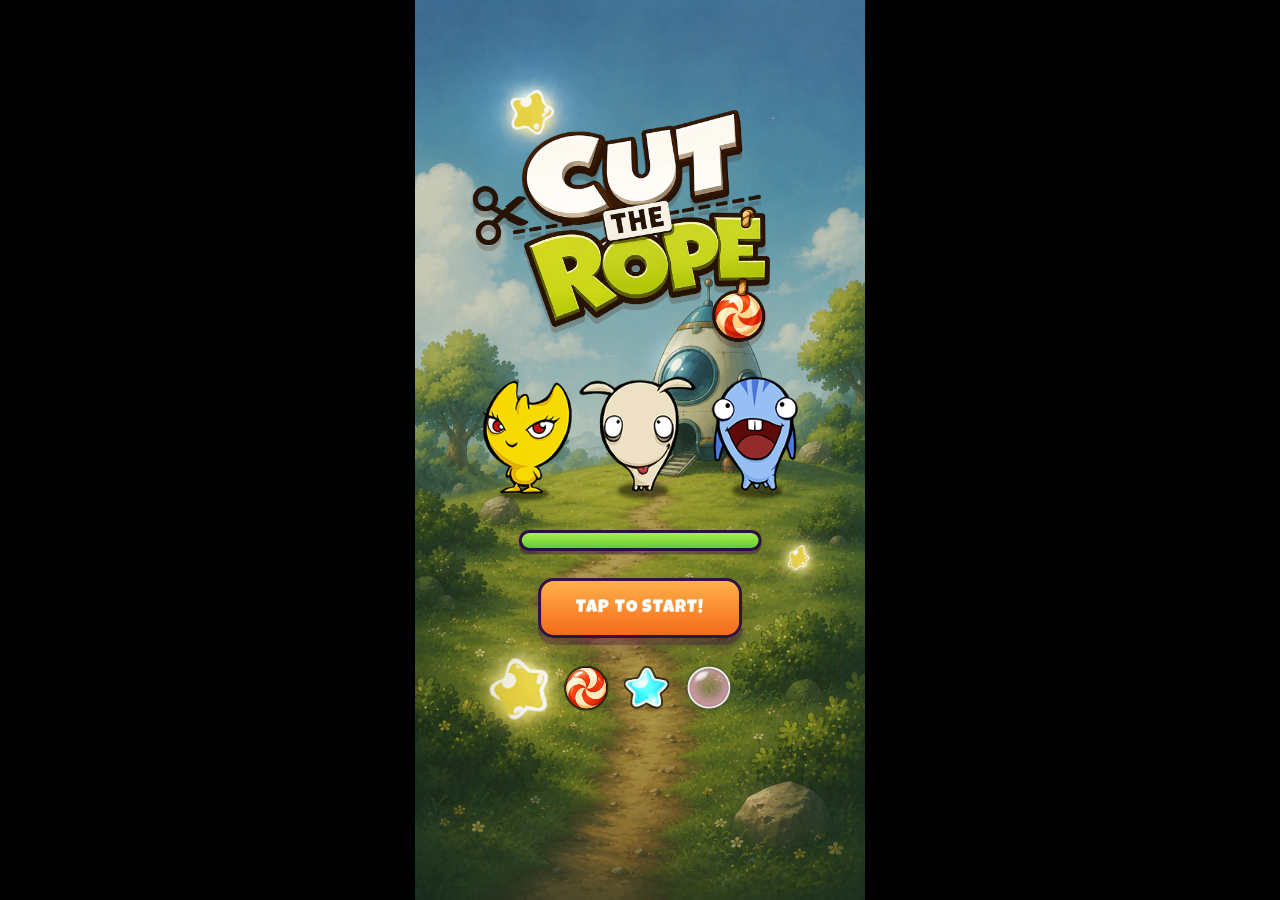
<file: index.html>
<!DOCTYPE html>
<html lang="en">
<head>
  <meta charset="UTF-8">
  <meta name="viewport" content="width=device-width, initial-scale=1.0">
  <meta http-equiv="refresh" content="0; url=./Game/?v=20260729a">
  <title>Cut the Rope</title>
  <script>
    location.replace('./Game/?v=20260729a');
  </script>
</head>
<body>
  <p>Redirecting to the game...</p>
</body>
</html>
</file>
<file: Game/css/fonts.css>
/**
 * Local webfonts — no external CDN required (offline-ready).
 */
@font-face {
  font-family: 'Fredoka';
  font-style: normal;
  font-weight: 500;
  font-display: swap;
  src: url('../fonts/fredoka-500.ttf') format('truetype');
}

@font-face {
  font-family: 'Fredoka';
  font-style: normal;
  font-weight: 600;
  font-display: swap;
  src: url('../fonts/fredoka-600.ttf') format('truetype');
}

@font-face {
  font-family: 'Fredoka';
  font-style: normal;
  font-weight: 700;
  font-display: swap;
  src: url('../fonts/fredoka-700.ttf') format('truetype');
}

@font-face {
  font-family: 'Luckiest Guy';
  font-style: normal;
  font-weight: 400;
  font-display: swap;
  src: url('../fonts/luckiest-guy.ttf') format('truetype');
}
</file>
<file: Game/css/game.css>
*,
*::before,
*::after {
  box-sizing: border-box;
  margin: 0;
  padding: 0;
  -webkit-tap-highlight-color: transparent;
}

html, body {
  width: 100%;
  height: 100%;
  overflow: hidden;
  touch-action: none;
  user-select: none;
  -webkit-user-select: none;
  font-family: var(--font-ui, 'Fredoka', 'Comic Sans MS', cursive, sans-serif);
  background: #000;
}

#app {
  display: flex;
  flex-direction: column;
  width: 100%;
  height: 100%;
  max-width: 600px;
  margin: 0 auto;
  background: #e8c078;
  box-shadow: 0 0 0 4px #2d3436, 0 12px 40px rgba(0, 0, 0, 0.25);
}

/* ── HUD ── */
.hud {
  display: grid;
  grid-template-columns: minmax(0, 1fr) auto minmax(0, 1fr);
  align-items: center;
  column-gap: 10px;
  padding: 10px 14px;
  background: linear-gradient(180deg, #ffd93d 0%, #ffb703 100%);
  border-bottom: 4px solid #2d3436;
  color: #2d3436;
  flex-shrink: 0;
  z-index: 10;
  box-shadow: 0 4px 0 rgba(0, 0, 0, 0.12);
}

.hud-left {
  justify-self: start;
}

.hud-center {
  display: flex;
  justify-content: center;
  justify-self: center;
}

.hud-right {
  justify-self: end;
}

.hud-buttons {
  display: flex;
  align-items: center;
  column-gap: 10px;
}

.hud-left, .hud-right {
  display: flex;
  align-items: center;
}

.hud-right {
  justify-content: flex-end;
}

.level-badge {
  display: inline-block;
  font-size: 15px;
  background: #fff;
  padding: 4px 14px;
  border-radius: 20px;
  border: 3px solid #2d3436;
  box-shadow: 2px 2px 0 #2d3436;
}

.stars-display {
  display: flex;
  justify-content: center;
  align-items: center;
  gap: 3px;
}

.hud-star-slot {
  position: relative;
  width: 43.2px;
  height: 43.2px;
  flex: none;
}

.hud-star-img {
  position: absolute;
  inset: 0;
  width: 100%;
  height: 100%;
  display: block;
  object-fit: contain;
  transition: transform 0.3s, filter 0.3s, opacity 0.3s;
}

.hud-star-front {
  opacity: 0;
}

.hud-star-front.collected {
  opacity: 1;
  transform: none;
  filter: drop-shadow(0 0 6px rgba(255, 215, 0, 0.9));
}

.hud-star-flight-layer {
  position: fixed;
  inset: 0;
  pointer-events: none;
  z-index: 500;
}

.hud-star-flight {
  position: fixed;
  pointer-events: none;
  object-fit: contain;
  z-index: 501;
  filter: drop-shadow(0 0 8px rgba(255, 215, 0, 0.8));
  transform: scale(1) rotate(0deg);
  opacity: 0.95;
}

.btn-icon {
  width: 40px;
  height: 40px;
  border: 3px solid #2d3436;
  border-radius: 50%;
  background: #fff;
  color: #2d3436;
  font-size: 18px;
  font-weight: 700;
  cursor: pointer;
  display: flex;
  align-items: center;
  justify-content: center;
  box-shadow: 2px 2px 0 #2d3436;
  transition: transform 0.12s;
}

.btn-icon:active:not(:disabled) {
  transform: translate(2px, 2px);
  box-shadow: none;
}

.btn-icon:disabled {
  opacity: 0.4;
  cursor: not-allowed;
  pointer-events: none;
}

/* ── Canvas ── */
.canvas-wrap {
  position: relative;
  flex: 1;
  min-height: 0;
  overflow: hidden;
}

#game-canvas {
  display: block;
  width: 100%;
  height: 100%;
  touch-action: none;
  contain: strict;
}

#cut-trail {
  position: absolute;
  inset: 0;
  pointer-events: none;
}

/* ── Overlays ── */
.overlay {
  position: fixed;
  inset: 0;
  background: rgba(91, 192, 235, 0.75);
  display: flex;
  align-items: center;
  justify-content: center;
  z-index: 100;
}

.overlay.hidden {
  display: none;
}

.panel {
  background: #fffef5;
  border-radius: 28px;
  padding: 32px 28px 28px;
  text-align: center;
  max-width: 90%;
  width: 340px;
  border: 4px solid #2d3436;
  box-shadow: 6px 6px 0 #2d3436, 0 20px 50px rgba(0, 0, 0, 0.2);
  animation: popIn 0.4s cubic-bezier(0.34, 1.56, 0.64, 1);
}

.panel-menu {
  max-height: 90vh;
  display: flex;
  flex-direction: column;
  width: min(340px, 92vw);
}

.panel-menu .subtitle {
  margin-bottom: 10px;
}

.panel-menu .level-grid {
  flex: 1;
  min-height: 120px;
}

.panel-small {
  width: 290px;
  padding: 28px 24px 24px;
}

.panel-cartoon {
  position: relative;
  overflow: visible;
}

.panel-cartoon::before {
  content: '';
  position: absolute;
  inset: -8px;
  border-radius: 32px;
  background: linear-gradient(135deg, #ff6b6b, #ffd93d, #6bcb77, #4d96ff);
  z-index: -1;
  opacity: 0.35;
}

.panel-win {
  background: linear-gradient(180deg, #fffef5 0%, #fff9c4 100%);
}

.panel-win::before {
  background: linear-gradient(135deg, #ffd54f, #6bcb77, #ffd54f, #ff8f00);
  opacity: 0.42;
}

.panel-lose {
  background: linear-gradient(180deg, #fffef5 0%, #e8f4fc 100%);
}

.panel-lose::before {
  background: linear-gradient(135deg, #90caf9, #b0bec5, #90caf9);
  opacity: 0.38;
}

.panel-icon {
  font-size: 52px;
  line-height: 1;
  margin-bottom: 8px;
  filter: drop-shadow(2px 3px 0 rgba(0,0,0,0.15));
}

.panel-icon-art {
  font-size: inherit;
  filter: none;
  margin-bottom: 8px;
}

/* ── Win / lose result badges ── */
.result-badge {
  position: relative;
  width: 88px;
  height: 88px;
  margin: 0 auto;
}

.result-win {
  animation: resultWinBob 1.2s ease-in-out infinite;
}

.result-win-art {
  width: 98px;
  height: 92px;
}

.result-win-candy {
  position: absolute;
  left: 50%;
  top: 50%;
  width: 76px;
  height: 76px;
  transform: translate(-50%, -50%);
  object-fit: contain;
  z-index: 2;
  filter: drop-shadow(2px 3px 0 rgba(45, 52, 54, 0.14));
}

.result-lose-candy {
  width: 114px;
  height: 114px;
}

.result-lose {
  animation: resultLoseSway 1.5s ease-in-out infinite;
}


.result-lose .result-candy-cracked {
  position: absolute;
  left: 50%;
  top: 50%;
  transform: translate(-50%, -50%);
  filter: saturate(0.45) brightness(0.95) drop-shadow(2px 3px 0 rgba(45, 52, 54, 0.15));
  z-index: 1;
}

.result-crack {
  position: absolute;
  left: 50%;
  top: 50%;
  width: 40px;
  height: 40px;
  transform: translate(-50%, -50%);
  pointer-events: none;
  z-index: 2;
  background:
    linear-gradient(128deg, transparent 44%, #2d3436 44%, #2d3436 47%, transparent 47%),
    linear-gradient(52deg, transparent 48%, #2d3436 48%, #2d3436 51%, transparent 51%),
    linear-gradient(170deg, transparent 58%, rgba(45, 52, 54, 0.55) 58%, rgba(45, 52, 54, 0.55) 60%, transparent 60%);
}

.result-tear {
  position: absolute;
  width: 7px;
  height: 10px;
  border-radius: 50%;
  background: #7ec8f0;
  border: 1.5px solid rgba(45, 52, 54, 0.25);
  z-index: 3;
  animation: resultTearFall 1.6s ease-in-out infinite;
}

.result-tear.tl {
  left: 22px;
  top: 28px;
}

.result-tear.tr {
  right: 22px;
  top: 28px;
  animation-delay: 0.35s;
}

.result-sigh {
  position: absolute;
  left: 50%;
  top: -4px;
  transform: translateX(-50%);
  font-family: 'Fredoka', sans-serif;
  font-size: 22px;
  font-weight: 600;
  color: #7ec8f0;
  letter-spacing: 2px;
  z-index: 3;
  animation: resultSighFloat 1.8s ease-in-out infinite;
  pointer-events: none;
}

@keyframes resultWinBob {
  0%, 100% { transform: translateY(0); }
  50% { transform: translateY(-10px); }
}

@keyframes resultLoseSway {
  0%, 100% { transform: rotate(0deg) translateY(0); }
  25% { transform: rotate(-4deg) translateY(2px); }
  75% { transform: rotate(4deg) translateY(2px); }
}

@keyframes resultGlowPulse {
  0%, 100% { transform: scale(1); opacity: 0.85; }
  50% { transform: scale(1.12); opacity: 1; }
}

@keyframes resultSparkPop {
  0%, 100% { transform: scale(1); opacity: 1; }
  50% { transform: scale(1.35); opacity: 0.65; }
}

@keyframes resultTearFall {
  0%, 100% { transform: translateY(0); opacity: 1; }
  50% { transform: translateY(8px); opacity: 0.45; }
}

@keyframes resultSighFloat {
  0%, 100% { transform: translateX(-50%) translateY(0); opacity: 0.75; }
  50% { transform: translateX(-50%) translateY(-4px); opacity: 1; }
}

@keyframes popIn {
  from { transform: scale(0.7) rotate(-3deg); opacity: 0; }
  to { transform: scale(1) rotate(0deg); opacity: 1; }
}

@keyframes bounce {
  0%, 100% { transform: translateY(0); }
  50% { transform: translateY(-10px); }
}

@keyframes wobble {
  0%, 100% { transform: rotate(0deg); }
  25% { transform: rotate(-8deg); }
  75% { transform: rotate(8deg); }
}

.bounce { animation: bounce 1.2s ease-in-out infinite; }
.wobble { animation: wobble 1.5s ease-in-out infinite; }

.panel h1 {
  font-size: 32px;
  margin-bottom: 6px;
  letter-spacing: 0.5px;
}

.panel h2 {
  font-size: 28px;
  margin-bottom: 4px;
}

.subtitle {
  font-size: 15px;
  font-weight: 500;
  margin-bottom: 22px;
  line-height: 1.5;
}

.subtitle-sm {
  font-size: 14px;
  margin-bottom: 14px;
}

.btn-primary, .btn-secondary {
  display: block;
  width: 100%;
  padding: 14px 16px;
  border: 3px solid #2d3436;
  border-radius: 16px;
  font-family: inherit;
  font-size: 18px;
  font-weight: 700;
  cursor: pointer;
  margin-top: 10px;
  transition: transform 0.12s, box-shadow 0.12s;
}

.btn-primary {
  background: linear-gradient(180deg, #6bcb77 0%, #4caf50 100%);
  color: #fff;
  text-shadow: 1px 1px 0 rgba(0,0,0,0.2);
  box-shadow: 4px 4px 0 #2d3436;
}

.btn-secondary {
  background: linear-gradient(180deg, #ffeaa7 0%, #fdcb6e 100%);
  box-shadow: 4px 4px 0 #2d3436;
}

.btn-primary:active, .btn-secondary:active {
  transform: translate(3px, 3px);
  box-shadow: none;
}

.level-grid {
  display: grid;
  grid-template-columns: repeat(5, 1fr);
  gap: 2px;
  margin-bottom: 18px;
  max-height: min(52vh, 420px);
  overflow-y: auto;
  overflow-x: hidden;
  padding: 4px 2px;
  -webkit-overflow-scrolling: touch;
}

.level-grid::-webkit-scrollbar {
  width: 6px;
}

.level-grid::-webkit-scrollbar-thumb {
  background: rgba(45, 52, 54, 0.35);
  border-radius: 4px;
}

.level-btn {
  width: 44px;
  height: 44px;
  margin: 3px auto;
  border: 3px solid #2d3436;
  border-radius: 12px;
  background: #fff;
  font-family: inherit;
  font-size: 14px;
  font-weight: 700;
  color: #2d3436;
  cursor: pointer;
  box-shadow: 2px 2px 0 #2d3436;
  transition: transform 0.12s;
}

.level-btn.completed {
  background: #fff9c4;
  border-color: #f39c12;
  box-shadow: 2px 2px 0 #f39c12;
}

.level-btn.locked {
  opacity: 0.35;
  cursor: not-allowed;
  background: #dfe6e9;
}

.level-btn:active:not(.locked) {
  transform: translate(2px, 2px);
  box-shadow: none;
}

.win-stars {
  display: flex;
  justify-content: center;
  align-items: center;
  gap: 8px;
  margin: 8px 0 16px;
  min-height: 40px;
}

.win-star-slot {
  position: relative;
  display: inline-block;
  width: 40px;
  height: 40px;
}

.win-star-img {
  position: absolute;
  inset: 0;
  width: 100%;
  height: 100%;
  display: block;
  object-fit: contain;
}

.win-star-front {
  opacity: 0;
}

.win-star-front.is-earned {
  opacity: 1;
  filter: drop-shadow(0 0 8px rgba(255, 193, 7, 0.6));
  animation: winStarPop 0.45s cubic-bezier(0.34, 1.56, 0.64, 1) both;
}

.win-stars .win-star-slot:nth-child(1) .win-star-front.is-earned { animation-delay: 0.05s; }
.win-stars .win-star-slot:nth-child(2) .win-star-front.is-earned { animation-delay: 0.15s; }
.win-stars .win-star-slot:nth-child(3) .win-star-front.is-earned { animation-delay: 0.25s; }

@keyframes winStarPop {
  from { transform: scale(0.2) rotate(-30deg); opacity: 0; }
  to { transform: scale(1) rotate(0deg); opacity: 1; }
}

/* ── Pause & settings ── */
.panel-pause {
  width: min(360px, 92vw);
  max-height: 90vh;
  overflow-y: auto;
  padding: 28px 24px 22px;
}

.panel-pause h2 {
  font-size: 28px;
  margin-bottom: 4px;
}

.pause-message {
  margin-bottom: 16px !important;
  line-height: 1.45;
}

.settings-block {
  text-align: left;
  margin-bottom: 14px;
  padding: 14px 12px;
  background: rgba(255, 249, 196, 0.45);
  border-radius: 16px;
  border: 2px dashed rgba(45, 52, 54, 0.12);
}

.settings-title {
  font-size: 14px;
  font-weight: 700;
  text-transform: uppercase;
  letter-spacing: 0.06em;
  margin-bottom: 10px;
  text-align: center;
}

.settings-list {
  display: flex;
  flex-direction: column;
  gap: 8px;
}

.setting-row {
  display: flex;
  align-items: center;
  justify-content: space-between;
  width: 100%;
  padding: 10px 12px;
  border: 2px solid #2d3436;
  border-radius: 14px;
  background: #fff;
  font-family: inherit;
  cursor: pointer;
  box-shadow: 2px 2px 0 #2d3436;
  transition: transform 0.1s;
}

.setting-row:active {
  transform: translate(2px, 2px);
  box-shadow: none;
}

.setting-label {
  font-size: 15px;
  font-weight: 600;
}

.setting-toggle {
  position: relative;
  width: 48px;
  height: 26px;
  background: #dfe6e9;
  border-radius: 14px;
  border: 2px solid #2d3436;
  flex-shrink: 0;
  transition: background 0.2s;
}

.setting-knob {
  position: absolute;
  top: 2px;
  left: 2px;
  width: 18px;
  height: 18px;
  background: #fff;
  border-radius: 50%;
  border: 2px solid #2d3436;
  transition: transform 0.2s;
}

.setting-row.setting-on .setting-toggle {
  background: #6bcb77;
}

.setting-row.setting-on .setting-knob {
  transform: translateX(22px);
}

.btn-danger-outline {
  background: linear-gradient(180deg, #ffe0e0 0%, #ffb4b4 100%) !important;
}

.panel-confirm h2 {
  font-size: 24px;
  margin-bottom: 6px;
}

.settings-panel-full {
  flex: 1;
  min-height: 0;
}

.settings-list-menu {
  padding: 4px 0;
}

@media (min-width: 601px) {
  body {
    background: #000;
  }
}

@media (prefers-reduced-motion: reduce) {
  .result-win,
  .result-lose,
  .result-tear,
  .result-sigh,
  .win-stars .win-star-front.is-earned {
    animation: none !important;
  }
}
</file>
<file: Game/css/screens.css>
/* ── Full-screen pages: loading, menu, level select ── */

.screen {
  position: fixed;
  inset: 0;
  z-index: 200;
  display: none;
  flex-direction: column;
  align-items: center;
  justify-content: center;
  overflow: hidden;
  font-family: inherit;
}

.screen.screen-active {
  display: flex;
}

.screen-content {
  position: relative;
  z-index: 1;
  width: 100%;
  max-width: 600px;
  padding: 24px 20px;
  display: flex;
  flex-direction: column;
  align-items: center;
  height: 100%;
  max-height: 100%;
}

/* ── Loading ── */
.loading-scene {
  position: relative;
  inset: 0;
  width: 100%;
  height: 100%;
  display: flex;
  align-items: center;
  justify-content: center;
  overflow: hidden;
  background: #000;
}

.loading-stage {
  position: relative;
  --loading-stage-size: min(100vw, 50dvh);
  --loading-logo-center-x: 236;
  --loading-logo-top: 121.7;
  --loading-logo-width: 348;
  --loading-character-yellow-left: 126;
  --loading-character-yellow-top: 398.65;
  --loading-character-yellow-width: 175.77;
  --loading-character-yellow-height: 181.35;
  --loading-character-beige-left: 256;
  --loading-character-beige-top: 381.91;
  --loading-character-beige-width: 178.56;
  --loading-character-beige-height: 198.09;
  --loading-character-blue-left: 386;
  --loading-character-blue-top: 384.70;
  --loading-character-blue-width: 178.56;
  --loading-character-blue-height: 195.30;
  --loading-progress-top: 603;
  --loading-progress-width: 276;
  --loading-bar-track-height: 24;
  --loading-start-top: 658;
  --loading-start-width: 232;
  --loading-start-height: 68;
  --loading-bottom-row-left: 166.6;
  --loading-bottom-row-top: 754.7;
  --loading-bottom-row-width: 220;
  --loading-bottom-row-height: 58;
  --loading-bottom-candy-left: 0;
  --loading-bottom-candy-top: 0;
  --loading-bottom-candy-width: 56;
  --loading-bottom-candy-height: 56;
  --loading-bottom-star-left: 68;
  --loading-bottom-star-top: -1;
  --loading-bottom-star-width: 58;
  --loading-bottom-star-height: 58;
  --loading-bottom-bubble-left: 138;
  --loading-bottom-bubble-top: -1;
  --loading-bottom-bubble-width: 58;
  --loading-bottom-bubble-height: 58;
  width: var(--loading-stage-size);
  aspect-ratio: 1 / 2;
  max-height: 100dvh;
  overflow: hidden;
  margin: 0 auto;
  flex: none;
  background-image: url('../img/backgrounds/title_bg02.webp');
  background-size: cover;
  background-position: center center;
  background-repeat: no-repeat;
}

#screen-loading .loading-stage {
  background-image: url('../img/backgrounds/title_bg02.webp');
  background-size: cover;
  background-position: center center;
  background-repeat: no-repeat;
}

.loading-logo-image {
  position: absolute;
  left: calc(var(--loading-stage-size) * var(--loading-logo-center-x) / 512);
  top: calc(var(--loading-stage-size) * var(--loading-logo-top) / 512);
  width: calc(var(--loading-stage-size) * var(--loading-logo-width) / 512);
  height: auto;
  transform: translateX(-50%);
  image-rendering: auto;
  filter: drop-shadow(0 6px 0 rgba(62, 28, 7, 0.22));
}

.loading-character-row {
  position: absolute;
  inset: 0;
  pointer-events: none;
}

.loading-character {
  position: absolute;
  transform: translateX(-50%);
}

.loading-character-image {
  display: block;
  width: 100%;
  height: 100%;
  object-fit: contain;
  object-position: center bottom;
}

.loading-character-left {
  left: calc(var(--loading-stage-size) * var(--loading-character-yellow-left) / 512);
  top: calc(var(--loading-stage-size) * var(--loading-character-yellow-top) / 512);
  width: calc(var(--loading-stage-size) * var(--loading-character-yellow-width) / 512);
  height: calc(var(--loading-stage-size) * var(--loading-character-yellow-height) / 512);
}

.loading-character-center {
  left: calc(var(--loading-stage-size) * var(--loading-character-beige-left) / 512);
  top: calc(var(--loading-stage-size) * var(--loading-character-beige-top) / 512);
  width: calc(var(--loading-stage-size) * var(--loading-character-beige-width) / 512);
  height: calc(var(--loading-stage-size) * var(--loading-character-beige-height) / 512);
}

.loading-character-right {
  left: calc(var(--loading-stage-size) * var(--loading-character-blue-left) / 512);
  top: calc(var(--loading-stage-size) * var(--loading-character-blue-top) / 512);
  width: calc(var(--loading-stage-size) * var(--loading-character-blue-width) / 512);
  height: calc(var(--loading-stage-size) * var(--loading-character-blue-height) / 512);
}

.loading-progress {
  position: absolute;
  left: 50%;
  top: calc(var(--loading-stage-size) * var(--loading-progress-top) / 512);
  width: calc(var(--loading-stage-size) * var(--loading-progress-width) / 512);
  transform: translateX(-50%);
  pointer-events: none;
}

.momo-nose {
  position: absolute;
  left: 50%;
  top: 46%;
  width: 8px;
  height: 6px;
  transform: translate(-50%, -50%);
  border-radius: 50%;
  background: #e89078;
  z-index: 2;
}

.momo-ear {
  position: absolute;
  top: 6px;
  width: 20px;
  height: 32px;
  border-radius: 50%;
  background: linear-gradient(180deg, #ffb899, #e86e52);
  border: 2.5px solid #2d3436;
  z-index: 0;
}

.momo-ear-l {
  left: 10px;
  transform: rotate(-20deg);
  animation: momoEarL 2.2s ease-in-out infinite;
}

.momo-ear-r {
  right: 10px;
  transform: rotate(20deg);
  animation: momoEarR 2.2s ease-in-out infinite;
}

.momo-eye {
  position: absolute;
  top: 31%;
  width: 23px;
  height: 23px;
  border-radius: 50%;
  background: #fff;
  border: 2.5px solid #2d3436;
  z-index: 2;
  transform-origin: center center;
  animation: momoBlink 4.8s infinite;
}

.momo-eye-l { left: 21%; }
.momo-eye-r { right: 21%; }

.momo-pupil {
  position: absolute;
  left: 50%;
  top: 50%;
  width: 12px;
  height: 12px;
  transform: translate(-38%, -32%);
  border-radius: 50%;
  background: radial-gradient(circle at 32% 28%, #a888d8 0%, #6b4fa8 55%, #3d2868 100%);
}

.momo-pupil::after {
  content: '';
  position: absolute;
  left: 2px;
  top: 1px;
  width: 4px;
  height: 4px;
  border-radius: 50%;
  background: #fff;
}

.momo-cheek {
  position: absolute;
  top: 50%;
  width: 11px;
  height: 7px;
  border-radius: 50%;
  background: rgba(255, 110, 130, 0.4);
  z-index: 1;
}

.momo-cheek-l { left: 13%; }
.momo-cheek-r { right: 13%; }

.momo-mouth {
  position: absolute;
  left: 50%;
  bottom: 24%;
  width: 20px;
  height: 10px;
  transform: translateX(-50%);
  border-bottom: 2.5px solid #2d3436;
  border-radius: 0 0 18px 18px;
  z-index: 2;
  animation: momoSmile 1.5s ease-in-out infinite;
}

@media (prefers-reduced-motion: reduce) {
  .momo-mascot,
  .momo-ear-l,
  .momo-ear-r,
  .momo-eye,
  .momo-mouth,
  .ui-star,
  .menu-icon-star,
  .menu-icon-candy,
  .menu-icon-bubble,
  .loading-decor .ui-sticker {
    animation: none !important;
  }
}

@keyframes momoBob {
  0%, 100% { transform: translateY(0); }
  50% { transform: translateY(-8px); }
}

@keyframes momoEarL {
  0%, 100% { transform: rotate(-18deg); }
  50% { transform: rotate(-28deg); }
}

@keyframes momoEarR {
  0%, 100% { transform: rotate(18deg); }
  50% { transform: rotate(28deg); }
}

@keyframes momoBlink {
  0%, 46%, 48%, 100% { transform: scaleY(1); }
  47% { transform: scaleY(0.12); }
}

@keyframes momoSmile {
  0%, 100% { width: 22px; }
  50% { width: 26px; }
}

/* ── UI stickers: candy, star, bubble (menu + loading) ── */
.ui-sticker {
  display: inline-block;
  position: relative;
  flex-shrink: 0;
  vertical-align: middle;
  filter: drop-shadow(2px 3px 0 rgba(45, 52, 54, 0.18));
}

.ui-candy {
  border-radius: 50%;
  background:
    radial-gradient(circle at 35% 28%, #ffe082 0%, #ff7043 38%, #f4511e 68%, #bf360c 100%);
  border: 3px solid #2d3436;
  box-shadow:
    inset -3px -5px 10px rgba(120, 30, 10, 0.22),
    inset 2px 2px 6px rgba(255, 255, 255, 0.25);
}

.ui-candy::before {
  content: '';
  position: absolute;
  inset: 4px;
  border-radius: 50%;
  background: conic-gradient(
    from 30deg,
    rgba(255, 255, 255, 0.55) 0deg 55deg,
    transparent 55deg 95deg,
    rgba(255, 224, 102, 0.88) 95deg 145deg,
    transparent 145deg 185deg,
    rgba(255, 255, 255, 0.42) 185deg 235deg,
    transparent 235deg 360deg
  );
  pointer-events: none;
}

.ui-candy::after {
  content: '';
  position: absolute;
  left: 16%;
  top: 12%;
  width: 36%;
  height: 26%;
  border-radius: 50%;
  background: rgba(255, 255, 255, 0.78);
  transform: rotate(-38deg);
  pointer-events: none;
}

.ui-candy-md {
  width: 42px;
  height: 42px;
}

.ui-candy-lg {
  width: 54px;
  height: 54px;
}

.ui-star {
  clip-path: polygon(
    50% 0%,
    61% 35%,
    98% 35%,
    68% 57%,
    79% 91%,
    50% 70%,
    21% 91%,
    32% 57%,
    2% 35%,
    39% 35%
  );
  background: linear-gradient(145deg, #fff9c4 0%, #ffd54f 42%, #ffb300 78%, #ff8f00 100%);
  filter: drop-shadow(0 0 10px rgba(255, 193, 7, 0.55)) drop-shadow(2px 3px 0 rgba(45, 52, 54, 0.18));
}

.ui-star::before {
  content: '';
  position: absolute;
  left: 28%;
  top: 22%;
  width: 22%;
  height: 22%;
  border-radius: 50%;
  background: rgba(255, 255, 255, 0.82);
  pointer-events: none;
}

.ui-star::after {
  content: '';
  position: absolute;
  inset: -4px;
  clip-path: polygon(
    50% 0%,
    61% 35%,
    98% 35%,
    68% 57%,
    79% 91%,
    50% 70%,
    21% 91%,
    32% 57%,
    2% 35%,
    39% 35%
  );
  background: transparent;
  box-shadow: 0 0 14px 2px rgba(255, 213, 79, 0.35);
  z-index: -1;
  pointer-events: none;
}

.ui-star-md {
  width: 40px;
  height: 40px;
}

.ui-star-sm {
  width: 28px;
  height: 28px;
}

.ui-bubble {
  border-radius: 50%;
  background: radial-gradient(
    circle at 32% 28%,
    rgba(255, 255, 255, 0.78) 0%,
    rgba(190, 240, 255, 0.38) 42%,
    rgba(120, 200, 255, 0.14) 100%
  );
  border: 2.5px solid rgba(70, 160, 220, 0.72);
  box-shadow:
    0 0 18px rgba(160, 220, 255, 0.35),
    inset 0 -4px 8px rgba(100, 180, 230, 0.12);
}

.ui-bubble::before {
  content: '';
  position: absolute;
  left: 14%;
  top: 12%;
  width: 34%;
  height: 24%;
  border-radius: 50%;
  background: rgba(255, 255, 255, 0.92);
  transform: rotate(-42deg);
  pointer-events: none;
}

.ui-bubble::after {
  content: '';
  position: absolute;
  inset: 3px;
  border-radius: 50%;
  border: 2px solid transparent;
  border-top-color: rgba(255, 150, 190, 0.55);
  border-right-color: rgba(130, 255, 210, 0.45);
  border-bottom-color: rgba(180, 140, 255, 0.42);
  pointer-events: none;
}

.ui-bubble-md {
  width: 42px;
  height: 42px;
}

.ui-bubble-sm {
  width: 30px;
  height: 30px;
}

@keyframes uiStarSpin {
  from { transform: rotate(0deg); }
  to { transform: rotate(360deg); }
}

@keyframes uiStarPulse {
  0%, 100% { transform: scale(1); }
  50% { transform: scale(1.08); }
}

@keyframes menuCandyBob {
  0%, 100% { transform: translate(-50%, -50%); }
  50% { transform: translate(-50%, calc(-50% - 10px)); }
}

.loading-title {
  font-size: 42px;
  letter-spacing: 0.5px;
  text-align: center;
}

.loading-subtitle {
  font-size: 16px;
  font-weight: 500;
  text-align: center;
  margin-top: -12px;
}

.loading-bar-wrap {
  width: 100%;
  margin-top: 0;
}

.loading-bar-track {
  height: calc(var(--loading-stage-size) * var(--loading-bar-track-height) / 512);
  background: linear-gradient(180deg, #4c1d66 0%, #2a0f3f 100%);
  border: calc(var(--loading-stage-size) * 4 / 512) solid #2b103d;
  border-radius: 999px;
  overflow: hidden;
  box-shadow: 0 calc(var(--loading-stage-size) * 4 / 512) 0 rgba(58, 18, 73, 0.45);
  padding: 0;
  box-sizing: border-box;
}

.loading-bar-fill {
  height: 100%;
  width: 0%;
  background: linear-gradient(180deg, #a8ee54 0%, #63cc2e 100%);
  border-radius: 999px;
  transition: width 0.12s linear;
}

.loading-status {
  display: none;
}

.loading-start-btn {
  position: absolute;
  left: 50%;
  top: calc(var(--loading-stage-size) * var(--loading-start-top) / 512);
  width: calc(var(--loading-stage-size) * var(--loading-start-width) / 512);
  height: calc(var(--loading-stage-size) * var(--loading-start-height) / 512);
  margin: 0;
  padding: 0;
  display: flex;
  align-items: center;
  justify-content: center;
  font-family: 'Luckiest Guy', 'Fredoka', sans-serif;
  font-size: calc(var(--loading-stage-size) * 20 / 512);
  letter-spacing: 0.05em;
  color: #fff;
  background: linear-gradient(180deg, #ffb04a 0%, #f46b1b 100%);
  border: calc(var(--loading-stage-size) * 4 / 512) solid #301144;
  border-radius: calc(var(--loading-stage-size) * 18 / 512);
  box-shadow: 0 calc(var(--loading-stage-size) * 8 / 512) 0 rgba(74, 22, 73, 0.35), 0 calc(var(--loading-stage-size) * 14 / 512) calc(var(--loading-stage-size) * 22 / 512) rgba(63, 20, 60, 0.18);
  cursor: pointer;
  transform: translateX(-50%);
  transition: transform 0.08s ease-out, box-shadow 0.08s ease-out;
  pointer-events: auto;
  touch-action: manipulation;
  z-index: 5;
  -webkit-tap-highlight-color: transparent;
}

.loading-start-btn:active {
  transform: translate(-50%, 2px);
  box-shadow: 0 5px 0 rgba(74, 22, 73, 0.32), 0 10px 18px rgba(63, 20, 60, 0.15);
}

.loading-start-btn[hidden] {
  display: none !important;
}

.loading-start-btn.is-ready {
  animation: loadingStartPulse 2s ease-in-out infinite;
}

.loading-bottom-row {
  position: absolute;
  left: calc(var(--loading-stage-size) * var(--loading-bottom-row-left) / 512);
  top: calc(var(--loading-stage-size) * var(--loading-bottom-row-top) / 512);
  width: calc(var(--loading-stage-size) * var(--loading-bottom-row-width) / 512);
  height: calc(var(--loading-stage-size) * var(--loading-bottom-row-height) / 512);
  pointer-events: none;
  z-index: 1;
}

.loading-bottom-item {
  position: absolute;
  top: 0;
  display: block;
  width: calc(var(--loading-stage-size) * var(--loading-bottom-candy-width) / 512);
  height: calc(var(--loading-stage-size) * var(--loading-bottom-candy-height) / 512);
}

.loading-bottom-candy {
  left: calc(var(--loading-stage-size) * var(--loading-bottom-candy-left) / 512);
  top: calc(var(--loading-stage-size) * var(--loading-bottom-candy-top) / 512);
  width: calc(var(--loading-stage-size) * var(--loading-bottom-candy-width) / 512);
  height: calc(var(--loading-stage-size) * var(--loading-bottom-candy-height) / 512);
}

.loading-bottom-star {
  left: calc(var(--loading-stage-size) * var(--loading-bottom-star-left) / 512);
  top: calc(var(--loading-stage-size) * var(--loading-bottom-star-top) / 512);
  width: calc(var(--loading-stage-size) * var(--loading-bottom-star-width) / 512);
  height: calc(var(--loading-stage-size) * var(--loading-bottom-star-height) / 512);
}

.loading-bottom-bubble {
  left: calc(var(--loading-stage-size) * var(--loading-bottom-bubble-left) / 512);
  top: calc(var(--loading-stage-size) * var(--loading-bottom-bubble-top) / 512);
  width: calc(var(--loading-stage-size) * var(--loading-bottom-bubble-width) / 512);
  height: calc(var(--loading-stage-size) * var(--loading-bottom-bubble-height) / 512);
}

.loading-bottom-item img {
  display: block;
  width: 100%;
  height: 100%;
  object-fit: contain;
}

#loading-candy {
  transform-origin: 50% 25%;
  animation: loadingCandySway 2.4s ease-in-out infinite;
}

#loading-star {
  animation: loadingStarPulse 1.1s ease-in-out infinite, loadingStarOpacity 1.1s ease-in-out infinite;
}

#loading-bubble {
  animation: loadingBubbleFloat 3s ease-in-out infinite;
}

@keyframes loadingStartPulse {
  0%, 100% { transform: translateX(-50%) scale(1); }
  50% { transform: translateX(-50%) scale(1.025); }
}

@keyframes loadingCandySway {
  0%, 100% { transform: rotate(-4deg); }
  50% { transform: rotate(4deg); }
}

@keyframes loadingStarPulse {
  0%, 100% { transform: scale(1); }
  50% { transform: scale(1.1); }
}

@keyframes loadingStarOpacity {
  0%, 100% { opacity: 0.88; }
  50% { opacity: 1; }
}

@keyframes loadingBubbleFloat {
  0%, 100% { transform: translateY(0); }
  50% { transform: translateY(-5px); }
}

/* ── Main menu ── */
#screen-menu .screen-content {
  justify-content: center;
  gap: 0;
}

.menu-card {
  background: #fffef5;
  border: 4px solid #2d3436;
  border-radius: 32px;
  padding: 22px 30px 28px;
  text-align: center;
  width: min(360px, 92vw);
  box-shadow: 6px 6px 0 #2d3436, 0 24px 60px rgba(0, 0, 0, 0.18);
  animation: popIn 0.45s cubic-bezier(0.34, 1.56, 0.64, 1);
  position: relative;
  display: flex;
  flex-direction: column;
  align-items: center;
  gap: 12px;
}

.menu-card::before {
  content: '';
  position: absolute;
  inset: -8px;
  border-radius: 36px;
  background: linear-gradient(135deg, #ff6b6b, #ffd93d, #6bcb77, #4d96ff);
  z-index: -1;
  opacity: 0.35;
}

.menu-logo {
  width: min(220px, 100%);
  height: auto;
  object-fit: contain;
  margin: 0;
  transform: translate(-15px, 5px);
}

.menu-tagline {
  font-size: 19.656px;
  font-weight: 500;
  margin: 0 0 2px;
  line-height: 1.5;
  transform: translateY(5px);
}

.menu-buttons {
  width: 100%;
  display: grid;
  grid-template-columns: 1fr;
  gap: 12px;
  margin-top: 2px;
}

.menu-btn {
  display: block;
  width: 100%;
  min-height: 56px;
  padding: 15px 18px;
  white-space: nowrap;
  border: 3px solid #2d3436;
  border-radius: 16px;
  font-family: inherit;
  font-size: 18px;
  font-weight: 700;
  cursor: pointer;
  margin: 0;
  transition: transform 0.12s, box-shadow 0.12s;
}

.menu-btn-primary {
  background: linear-gradient(180deg, #6bcb77 0%, #4caf50 100%);
  color: #fff;
  text-shadow: 1px 1px 0 rgba(0, 0, 0, 0.2);
  box-shadow: 4px 4px 0 #2d3436;
}

.menu-btn-secondary {
  background: linear-gradient(180deg, #ffeaa7 0%, #fdcb6e 100%);
  box-shadow: 4px 4px 0 #2d3436;
}

.menu-btn:active {
  transform: translate(3px, 3px);
  box-shadow: none;
}

.menu-stats {
  width: 100%;
  margin-top: 8px;
  padding-top: 10px;
  border-top: 2px dashed rgba(45, 52, 54, 0.15);
  font-size: 11.5px;
  font-weight: 600;
  display: flex;
  align-items: center;
  justify-content: center;
  gap: 9px;
}

.menu-stats-icon {
  flex: none;
  width: 52.36px;
  height: 52.36px;
  object-fit: contain;
}

.menu-stats-label {
  line-height: 1;
  font-size: 23px;
}

.menu-stats strong {
  color: var(--fill-sky, #0984e3);
  line-height: 1;
  font-size: 23px;
}

.menu-footer {
  margin-top: 24px;
  font-size: 12px;
  font-weight: 500;
}

/* ── Level select (modern cartoon) ── */
#screen-levels .lvl-content {
  padding: 14px 16px max(18px, env(safe-area-inset-bottom));
  gap: 12px;
  justify-content: flex-start;
  min-height: 0;
  overflow: hidden;
  flex: 1;
  width: 100%;
  max-height: 100%;
  touch-action: pan-y;
}

#screen-levels.screen-active {
  justify-content: flex-start;
  touch-action: pan-y;
}

body.levels-scroll-active {
  touch-action: pan-y;
  -webkit-overflow-scrolling: touch;
}

.lvl-header {
  width: 100%;
  display: flex;
  align-items: center;
  gap: 10px;
  flex-shrink: 0;
}

.lvl-back {
  width: 48px;
  height: 48px;
  border: 3px solid #2d3436;
  border-radius: 16px;
  background: linear-gradient(180deg, #fff 0%, #f1f5f9 100%);
  cursor: pointer;
  box-shadow: 3px 3px 0 #2d3436;
  display: flex;
  align-items: center;
  justify-content: center;
  flex-shrink: 0;
  transition: transform 0.12s, box-shadow 0.12s;
}

.lvl-back-icon {
  font-size: 22px;
  font-weight: 700;
  color: #2d3436;
  line-height: 1;
}

.lvl-back:active {
  transform: translate(3px, 3px);
  box-shadow: none;
}

.lvl-heading {
  flex: 1;
  text-align: center;
}

.lvl-heading h1 {
  font-size: clamp(24px, 5.5vw, 30px);
  letter-spacing: 0.3px;
}

.lvl-heading p {
  font-size: 13px;
  font-weight: 600;
  margin-top: 3px;
}

.lvl-header-spacer {
  width: 48px;
  flex-shrink: 0;
}

.lvl-progress-card {
  width: 100%;
  padding: 12px 14px;
  background: rgba(255, 255, 255, 0.82);
  border: 3px solid #2d3436;
  border-radius: 18px;
  box-shadow: 3px 3px 0 #2d3436;
  flex-shrink: 0;
  backdrop-filter: blur(6px);
}

.lvl-progress-top {
  display: flex;
  justify-content: space-between;
  align-items: center;
  margin-bottom: 8px;
}

.lvl-progress-label {
  font-size: 12px;
  font-weight: 700;
  text-transform: uppercase;
  letter-spacing: 0.06em;
}

.lvl-progress-value {
  font-size: 12px;
  font-weight: 700;
}

.lvl-progress-track {
  height: 14px;
  background: #e2e8f0;
  border: 2px solid #2d3436;
  border-radius: 10px;
  overflow: hidden;
}

.lvl-progress-fill {
  height: 100%;
  width: 0%;
  background: linear-gradient(90deg, #ffd93d, #ffb703, #6bcb77);
  border-radius: 8px;
  transition: width 0.35s cubic-bezier(0.34, 1.2, 0.64, 1);
}

.lvl-world-tabs {
  display: flex;
  gap: 8px;
  overflow-x: auto;
  width: 100%;
  padding: 4px 2px 6px;
  flex-shrink: 0;
  -webkit-overflow-scrolling: touch;
  scrollbar-width: none;
}

.lvl-world-tabs::-webkit-scrollbar {
  display: none;
}

.lvl-world-tab {
  flex-shrink: 0;
  min-width: 64px;
  padding: 10px 12px 8px;
  border: 3px solid #2d3436;
  border-radius: 16px;
  background: rgba(255, 255, 255, 0.88);
  font-family: inherit;
  cursor: pointer;
  box-shadow: 2px 2px 0 #2d3436;
  display: flex;
  flex-direction: column;
  align-items: center;
  gap: 2px;
  transition: transform 0.15s, background 0.15s, box-shadow 0.15s;
}

.lvl-world-tab-num {
  font-size: 16px;
  font-weight: 700;
  color: #2d3436;
  line-height: 1;
}

.lvl-world-tab-label {
  font-size: 9px;
  font-weight: 700;
  text-transform: uppercase;
  letter-spacing: 0.04em;
}

.lvl-world-tab.active {
  background: linear-gradient(180deg, #fff176 0%, #ffd93d 100%);
  transform: translateY(-3px) scale(1.04);
  box-shadow: 3px 5px 0 #2d3436;
}

.lvl-world-tab.locked {
  opacity: 0.4;
  cursor: not-allowed;
  filter: grayscale(0.35);
}

.lvl-world-tab:active:not(.locked) {
  transform: translate(2px, 2px);
  box-shadow: none;
}

.lvl-panel {
  flex: 1;
  min-height: 0;
  width: 100%;
  background: #fffef8;
  border: 4px solid #2d3436;
  border-radius: 28px;
  padding: 0;
  box-shadow: 5px 5px 0 #2d3436, 0 16px 40px rgba(0, 0, 0, 0.12);
  display: flex;
  flex-direction: column;
  overflow: hidden;
  position: relative;
}

.lvl-panel::before {
  content: '';
  position: absolute;
  inset: -6px;
  border-radius: 32px;
  background: linear-gradient(135deg, #ff6b6b44, #ffd93d44, #6bcb7744, #4d96ff44);
  z-index: -1;
}

.lvl-panel-head {
  display: flex;
  align-items: center;
  justify-content: center;
  gap: 10px;
  padding: 14px 16px 12px;
  background: linear-gradient(180deg, #fff9c4 0%, #fffef8 100%);
  border-bottom: 3px dashed rgba(45, 52, 54, 0.12);
  flex-shrink: 0;
}

.lvl-panel-icon {
  font-size: 28px;
  line-height: 1;
  filter: drop-shadow(2px 2px 0 rgba(0, 0, 0, 0.1));
}

.lvl-panel-title {
  font-size: 17px;
  font-weight: 700;
  color: #2d3436;
  display: flex;
  align-items: center;
  gap: 8px;
}

.lvl-total-badge {
  display: inline-block;
  padding: 3px 8px;
  background: #fff;
  border: 2px solid #2d3436;
  border-radius: 10px;
  font-size: 12px;
  font-weight: 700;
  box-shadow: 2px 2px 0 #2d3436;
}

.lvl-grid {
  display: grid;
  grid-template-columns: repeat(5, 1fr);
  gap: 10px;
  overflow-x: hidden;
  overflow-y: auto;
  flex: 1;
  min-height: 0;
  padding: 16px 14px 18px;
  -webkit-overflow-scrolling: touch;
  overscroll-behavior-y: contain;
  scroll-behavior: smooth;
  touch-action: pan-y;
  scrollbar-width: thin;
  scrollbar-color: rgba(45, 52, 54, 0.3) transparent;
}

.lvl-grid-all {
  grid-template-columns: repeat(5, 1fr);
  gap: 8px;
  padding: 14px 12px max(20px, env(safe-area-inset-bottom));
}

.lvl-grid-all .lvl-cell {
  max-width: 68px;
  border-radius: 14px;
  animation: none;
}

.lvl-grid::-webkit-scrollbar {
  width: 5px;
}

.lvl-grid::-webkit-scrollbar-thumb {
  background: rgba(45, 52, 54, 0.25);
  border-radius: 4px;
}

.lvl-grid-all .lvl-cell-num {
  font-size: 19.5px;
}

.lvl-grid-all .lvl-star-slot {
  width: 13.6px;
  height: 13.6px;
}

.lvl-grid-all .lvl-cell-lock {
  font-size: 12px;
}

.lvl-world-banner {
  display: flex;
  align-items: center;
  gap: 12px;
  padding: 16px 18px 14px;
  background: linear-gradient(180deg, #fff9c4 0%, #fffef8 100%);
  border-bottom: 3px dashed rgba(45, 52, 54, 0.12);
  flex-shrink: 0;
}

.lvl-world-icon {
  font-size: 40px;
  line-height: 1;
  filter: drop-shadow(2px 2px 0 rgba(0, 0, 0, 0.1));
  animation: lvlIconPop 2.5s ease-in-out infinite;
}

@keyframes lvlIconPop {
  0%, 100% { transform: scale(1) rotate(-4deg); }
  50% { transform: scale(1.08) rotate(4deg); }
}

.lvl-world-text {
  flex: 1;
  min-width: 0;
}

.lvl-world-name {
  font-size: 20px;
  font-weight: 700;
  color: #2d3436;
  line-height: 1.15;
}

.lvl-world-sub {
  font-size: 13px;
  font-weight: 600;
  margin-top: 2px;
}

.lvl-world-badge {
  flex-shrink: 0;
  padding: 6px 10px;
  background: #fff;
  border: 2px solid #2d3436;
  border-radius: 12px;
  font-size: 11px;
  font-weight: 700;
  color: #2d3436;
  box-shadow: 2px 2px 0 #2d3436;
}

.lvl-cell {
  aspect-ratio: 1;
  max-width: 76px;
  margin: 0 auto;
  width: 100%;
  border: 3px solid #2d3436;
  border-radius: 18px;
  background: linear-gradient(180deg, #ffffff 0%, #f8fafc 100%);
  font-family: inherit;
  cursor: pointer;
  box-shadow: 3px 3px 0 #2d3436;
  display: flex;
  flex-direction: column;
  align-items: center;
  justify-content: center;
  gap: 4px;
  padding: 6px 4px;
  position: relative;
  transition: transform 0.15s cubic-bezier(0.34, 1.3, 0.64, 1), box-shadow 0.15s;
  animation: lvlCellIn 0.4s cubic-bezier(0.34, 1.4, 0.64, 1) backwards;
  touch-action: manipulation;
  -webkit-tap-highlight-color: transparent;
}

.lvl-cell:nth-child(1) { animation-delay: 0.03s; }
.lvl-cell:nth-child(2) { animation-delay: 0.06s; }
.lvl-cell:nth-child(3) { animation-delay: 0.09s; }
.lvl-cell:nth-child(4) { animation-delay: 0.12s; }
.lvl-cell:nth-child(5) { animation-delay: 0.15s; }
.lvl-cell:nth-child(6) { animation-delay: 0.18s; }
.lvl-cell:nth-child(7) { animation-delay: 0.21s; }
.lvl-cell:nth-child(8) { animation-delay: 0.24s; }
.lvl-cell:nth-child(9) { animation-delay: 0.27s; }
.lvl-cell:nth-child(10) { animation-delay: 0.30s; }

@keyframes lvlCellIn {
  from { opacity: 0; transform: scale(0.6) translateY(12px); }
  to { opacity: 1; transform: scale(1) translateY(0); }
}

.lvl-cell-num {
  font-size: 17px;
  font-weight: 700;
  line-height: 1;
  transform: translateY(4px);
}

.lvl-cell-stars {
  display: flex;
  gap: 1px;
  line-height: 1;
  align-items: center;
  justify-content: center;
  transform: translateY(5px);
}

.lvl-star-slot {
  position: relative;
  width: 10px;
  height: 10px;
  flex: none;
}

.lvl-star-img {
  position: absolute;
  inset: 0;
  width: 100%;
  height: 100%;
  display: block;
  object-fit: contain;
}

.lvl-star-front {
  opacity: 0;
}

.lvl-star-front.is-earned {
  opacity: 1;
}

.lvl-cell.completed {
  background: linear-gradient(180deg, #fff9c4 0%, #ffe082 100%);
  border-color: #f39c12;
  box-shadow: 3px 3px 0 #e67e22;
}

.lvl-cell.current {
  background: linear-gradient(180deg, #c8f7dc 0%, #6bcb77 100%);
  border-color: #2d3436;
  box-shadow: 3px 3px 0 #2d3436, 0 0 0 3px rgba(107, 203, 119, 0.45);
  animation: lvlCellIn 0.4s cubic-bezier(0.34, 1.4, 0.64, 1) backwards, lvlCurrentPulse 2s ease-in-out infinite 0.5s;
}

@keyframes lvlCurrentPulse {
  0%, 100% { box-shadow: 3px 3px 0 #2d3436, 0 0 0 3px rgba(107, 203, 119, 0.35); }
  50% { box-shadow: 3px 3px 0 #2d3436, 0 0 0 6px rgba(107, 203, 119, 0.2); }
}

.lvl-cell.current .lvl-cell-num {
  color: #b8ffb8;
}

.lvl-cell.current::after {
  content: '▶';
  position: absolute;
  top: -6px;
  right: -4px;
  width: 20px;
  height: 20px;
  background: #ff6b6b;
  border: 2px solid #2d3436;
  border-radius: 50%;
  font-size: 8px;
  color: #fff;
  display: flex;
  align-items: center;
  justify-content: center;
  box-shadow: 1px 1px 0 #2d3436;
}

.lvl-cell.locked {
  cursor: not-allowed;
  background: linear-gradient(180deg, #e2e8f0 0%, #cbd5e1 100%);
  opacity: 0.75;
}

.lvl-cell.locked .lvl-cell-num {
  opacity: 0.5;
}

.lvl-cell-lock {
  font-size: 14px;
  line-height: 1;
  opacity: 0.7;
}

.lvl-cell:hover:not(.locked):not(:active) {
  transform: translateY(-3px) scale(1.04);
}

@media (hover: none) and (pointer: coarse) {
  .lvl-cell:hover:not(.locked):not(:active) {
    transform: none;
  }
}

.lvl-cell:active:not(.locked) {
  transform: translate(3px, 3px) scale(1);
  box-shadow: none;
}

#app.screen-hidden {
  display: none !important;
}

/* ── Legacy level select classes (settings screen) ── */
.levels-header {
  width: 100%;
  display: flex;
  align-items: center;
  justify-content: space-between;
  margin-bottom: 14px;
  flex-shrink: 0;
}

.levels-back {
  width: 44px;
  height: 44px;
  border: 3px solid #2d3436;
  border-radius: 50%;
  background: #fff;
  font-size: 20px;
  font-weight: 700;
  cursor: pointer;
  box-shadow: 2px 2px 0 #2d3436;
  display: flex;
  align-items: center;
  justify-content: center;
  flex-shrink: 0;
}

.levels-back:active {
  transform: translate(2px, 2px);
  box-shadow: none;
}

.levels-heading {
  text-align: center;
  flex: 1;
}

.levels-heading h1 {
  font-size: 26px;
}

.levels-heading p {
  font-size: 13px;
  font-weight: 500;
  margin-top: 2px;
}

.levels-spacer {
  width: 44px;
  flex-shrink: 0;
}

.levels-panel {
  flex: 1;
  min-height: 0;
  width: 100%;
  background: #fffef5;
  border: 4px solid #2d3436;
  border-radius: 24px;
  padding: 16px 14px;
  box-shadow: 4px 4px 0 #2d3436;
  display: flex;
  flex-direction: column;
}
</file>
<file: Game/css/background.css>
/* ── Cardboard box interior (Cut the Rope style) — background only ── */

.screen-bg {
  position: absolute;
  top: 0;
  bottom: 0;
  left: 50%;
  width: min(100vw, 600px);
  transform: translateX(-50%);
  z-index: 0;
  overflow: hidden;
}

.screen-bg-sky {
  --card-top: #fae5b8;
  --card-light: #f5ddb0;
  --card-mid: #e8c078;
  --card-warm: #d4a860;
  --card-dark: #b88040;
  --card-deep: #9a6830;
  --card-edge: #8b5a28;
  --card-glow: rgba(255, 228, 165, 0.82);
  --card-glow-mid: rgba(255, 205, 130, 0.45);
  --card-glow-edge: rgba(255, 185, 110, 0.12);
  --cup-blue: #5aadc4;
  --cup-blue-light: #7ec8dc;
  --cup-blue-dark: #4490a8;

  background-color: var(--card-mid);
  background-image: url('../img/backgrounds/title_bg01.webp');
  background-size: cover;
  background-position: center 56%;
  background-repeat: no-repeat;
}

/* Side-wall depth + top/bottom flaps */
.screen-bg-mesh {
  position: absolute;
  inset: 0;
  pointer-events: none;
  background:
    linear-gradient(90deg, rgba(58, 36, 18, 0.36) 0%, rgba(58, 36, 18, 0.14) 8%, transparent 16%),
    linear-gradient(270deg, rgba(58, 36, 18, 0.32) 0%, rgba(58, 36, 18, 0.12) 7%, transparent 14%),
    linear-gradient(180deg, rgba(52, 32, 16, 0.24) 0%, transparent 9%, transparent 86%, rgba(48, 28, 14, 0.28) 100%);
}

/* Top flap fold */
.screen-bg-mesh::before {
  display: none;
}

/* Shipping stamp icons (left wall) */
.screen-bg-mesh::after {
  content: '';
  position: absolute;
  left: 7%;
  top: 19%;
  width: 54px;
  height: 132px;
  opacity: 0.22;
  background:
    url("data:image/svg+xml,%3Csvg xmlns='http://www.w3.org/2000/svg' viewBox='0 0 52 130' fill='none' stroke='%237a4e28' stroke-width='2'%3E%3Cpath d='M26 18a10 10 0 0 1 0 20v12M26 18v-4'/%3E%3Cpath d='M14 52l12-10 12 10M14 66l12-10 12 10'/%3E%3Cpath d='M18 88h16v18H18zM26 88v-6'/%3E%3C/svg%3E")
      center / contain no-repeat;
}

/* Suction cup at top (classic CTR anchor) */
.bg-orb {
  display: block;
  position: absolute;
  pointer-events: none;
  z-index: 3;
}

.bg-orb-a {
  display: none;
  top: 3.2%;
  left: 50%;
  transform: translateX(-50%);
  width: clamp(38px, 7.5vw, 58px);
  height: clamp(38px, 7.5vw, 58px);
  border-radius: 50%;
  background:
    radial-gradient(circle at 34% 28%, var(--cup-blue-light) 0%, var(--cup-blue) 48%, var(--cup-blue-dark) 100%);
  box-shadow:
    0 4px 10px rgba(48, 28, 14, 0.24),
    inset 0 -5px 10px rgba(40, 80, 95, 0.22),
    inset 0 3px 6px rgba(255, 255, 255, 0.32);
  border: 2px solid rgba(68, 144, 168, 0.6);
}

.bg-orb-b {
  display: none;
  top: 3.8%;
  left: 50%;
  transform: translateX(-42%);
  width: clamp(10px, 2vw, 14px);
  height: clamp(10px, 2vw, 14px);
  border-radius: 50%;
  background: rgba(255, 255, 255, 0.48);
  filter: blur(0.5px);
}

/* Box floor panel */
.screen-bg-wave {
  display: none;
}

/* Packing tape — bottom corners */
.screen-bg-wave::before,
.screen-bg-wave::after {
  content: '';
  position: absolute;
  top: -18px;
  width: clamp(32px, 7vw, 48px);
  height: clamp(44px, 9vw, 64px);
  opacity: 0.32;
  background: linear-gradient(
    180deg,
    rgba(190, 155, 100, 0.6) 0%,
    rgba(150, 115, 70, 0.5) 100%
  );
  border: 1px solid rgba(110, 80, 45, 0.38);
  box-shadow: inset 0 1px 0 rgba(255, 230, 180, 0.2);
}

.screen-bg-wave::before {
  left: 2.5%;
  transform: rotate(-4deg);
}

.screen-bg-wave::after {
  right: 2.5%;
  transform: rotate(4deg);
}

/* Corrugated edge — corners */
.screen-bg-sky::before {
  content: '';
  position: absolute;
  inset: 0;
  background:
    linear-gradient(135deg, rgba(48, 28, 14, 0.18) 0%, transparent 20%),
    linear-gradient(225deg, rgba(48, 28, 14, 0.16) 0%, transparent 18%),
    linear-gradient(315deg, rgba(48, 28, 14, 0.2) 0%, transparent 20%),
    linear-gradient(45deg, rgba(48, 28, 14, 0.17) 0%, transparent 17%);
  pointer-events: none;
}

/* Inner vignette — cozy box depth */
.screen-bg-sky::after {
  content: '';
  position: absolute;
  inset: 0;
  pointer-events: none;
  z-index: 2;
  background:
    radial-gradient(ellipse 74% 62% at 50% 40%, transparent 18%, rgba(48, 30, 14, 0.38) 100%);
}

#screen-levels .screen-bg-sky::after {
  background:
    radial-gradient(ellipse 78% 66% at 50% 38%, transparent 14%, rgba(48, 30, 14, 0.4) 100%);
}
</file>
<file: Game/css/typography.css>
/**
 * Cartoon display typography — bold fill + ink stroke
 */
:root {
  --font-cartoon: 'Luckiest Guy', 'Fredoka', 'Comic Sans MS', cursive;
  --font-ui: 'Fredoka', 'Comic Sans MS', cursive, sans-serif;
  --ink: #2d3436;
  --stroke-sm: 1.5px;
  --stroke-md: 2px;
  --stroke-lg: 2.5px;
  /* Text fill palette — warm nursery tones, no purple */
  --fill-sky: #0984e3;
  --fill-teal: #1a936f;
  --fill-coral: #ff7675;
  --fill-mango: #fdcb6e;
  --fill-grass: #00b894;
  --fill-berry: #d35400;
  --fill-orange: #e17055;
  --fill-body: #4a6670;
  --fill-muted: #c4683a;
  --fill-warm: #f4a261;
  --fill-ink-soft: #3d5a6c;
}

html,
body {
  font-family: var(--font-ui);
  font-weight: 600;
}

/* ── Display font (cartoon face) ── */
.cartoon-type,
h1,
h2,
.loading-title,
.menu-title,
.lvl-heading h1,
.panel h1,
.panel h2,
.panel-pause h2,
.panel-confirm h2,
.levels-heading h1,
.level-badge,
.lvl-panel-title,
.lvl-progress-label,
.lvl-progress-value,
.btn-primary,
.btn-secondary,
.menu-btn,
.setting-label,
.level-btn,
.lvl-cell-num,
.lvl-world-tab-num,
.win-stars {
  font-family: var(--font-cartoon);
  font-weight: 400;
  letter-spacing: 0.04em;
}

/* ── Large titles: yellow fill + dark stroke ── */
.loading-title,
.menu-title,
.lvl-heading h1,
.panel h1,
.levels-heading h1 {
  color: #ffe566;
  -webkit-text-stroke: var(--stroke-lg) var(--ink);
  paint-order: stroke fill;
  text-shadow:
    3px 3px 0 var(--ink),
    0 3px 0 rgba(45, 52, 54, 0.2);
}

.panel h2,
.panel-pause h2,
.panel-confirm h2 {
  color: #fff9c4;
  -webkit-text-stroke: var(--stroke-md) var(--ink);
  paint-order: stroke fill;
  text-shadow:
    2px 2px 0 var(--ink),
    0 2px 0 rgba(45, 52, 54, 0.18);
}

/* ── HUD & badges ── */
.level-badge {
  color: #5bc0eb;
  -webkit-text-stroke: var(--stroke-sm) var(--ink);
  paint-order: stroke fill;
  text-shadow: 2px 2px 0 var(--ink);
  font-size: 14px;
}

.lvl-panel-title,
.lvl-progress-label {
  color: var(--fill-coral);
  -webkit-text-stroke: 1px var(--ink);
  paint-order: stroke fill;
  text-shadow: 1px 1px 0 var(--ink);
}

.lvl-progress-value {
  color: #ff9f43;
  -webkit-text-stroke: 1px var(--ink);
  paint-order: stroke fill;
  text-shadow: 1px 1px 0 var(--ink);
}

/* ── Level grid numbers ── */
.lvl-cell-num {
  color: #fff;
  -webkit-text-stroke: var(--stroke-sm) var(--ink);
  paint-order: stroke fill;
  text-shadow: 2px 2px 0 var(--ink);
}

.lvl-cell.completed .lvl-cell-num {
  color: #fff8e1;
}

.lvl-cell.current .lvl-cell-num {
  color: #b8ffb8;
}

.lvl-cell.locked .lvl-cell-num {
  color: #dce8ef;
  -webkit-text-stroke: 1px #5a8a9a;
  text-shadow: none;
}

/* ── Buttons ── */
.btn-primary,
.menu-btn-primary {
  color: #fff;
  -webkit-text-stroke: var(--stroke-sm) #1b4332;
  paint-order: stroke fill;
  text-shadow:
    2px 2px 0 #1b4332,
    0 1px 0 rgba(0, 0, 0, 0.2);
}

.btn-secondary,
.menu-btn-secondary {
  color: var(--fill-warm);
  -webkit-text-stroke: 1.5px #a04000;
  paint-order: stroke fill;
  text-shadow: 2px 2px 0 #a04000;
}

.btn-danger-outline {
  color: #fff5f5;
  -webkit-text-stroke: var(--stroke-sm) #922b21;
  paint-order: stroke fill;
  text-shadow: 2px 2px 0 #922b21;
}

/* ── Body / subtitles — soft color, no black/gray ── */
.subtitle,
.subtitle-sm,
.menu-tagline,
.menu-stats,
.menu-footer,
.loading-subtitle,
.loading-status,
.lvl-heading p,
.levels-heading p,
.pause-message,
.settings-title {
  font-family: var(--font-ui);
  font-weight: 600;
  -webkit-text-stroke: 0;
  text-shadow: none;
  letter-spacing: normal;
  color: var(--fill-body);
}

.menu-tagline,
.lvl-heading p,
.levels-heading p,
.loading-subtitle {
  color: var(--fill-teal);
}

.menu-stats,
.loading-status,
.settings-title {
  color: var(--fill-muted);
}

.menu-stats strong {
  color: var(--fill-sky);
}

.menu-footer {
  color: rgba(26, 147, 111, 0.72);
}

.setting-row .setting-label {
  font-family: var(--font-ui);
  font-weight: 700;
  color: var(--fill-grass);
  -webkit-text-stroke: 0;
  text-shadow: none;
}

.setting-label {
  font-family: var(--font-ui);
  -webkit-text-stroke: 0;
  text-shadow: none;
}

/* ── HUD & misc UI ── */
.hud {
  color: var(--fill-orange);
}

.btn-icon {
  color: var(--fill-sky);
}

.lvl-back-icon {
  color: var(--fill-teal);
}

.lvl-total-badge,
.lvl-world-badge {
  color: var(--fill-sky);
}

.level-btn {
  color: var(--fill-sky);
}

/* ── World tabs (legacy) ── */
.lvl-world-tab-num {
  color: #fff;
  -webkit-text-stroke: 1px var(--ink);
  paint-order: stroke fill;
  text-shadow: 1px 1px 0 var(--ink);
}

/* Override legacy hardcoded grays in screens/game.css */
.loading-subtitle,
.loading-status,
.menu-tagline,
.menu-stats,
.menu-footer,
.lvl-heading p,
.lvl-progress-label,
.lvl-world-sub,
.levels-heading p,
.subtitle,
.subtitle-sm,
.settings-title {
  color: var(--fill-body);
}

.loading-subtitle,
.menu-tagline,
.lvl-heading p,
.levels-heading p {
  color: var(--fill-teal);
}

.menu-stats,
.loading-status,
.settings-title,
.lvl-progress-label {
  color: var(--fill-muted);
}

.menu-footer {
  color: rgba(26, 147, 111, 0.72);
}

.lvl-back-icon {
  color: var(--fill-teal);
}

.lvl-progress-value,
.lvl-total-badge,
.lvl-world-badge {
  color: var(--fill-warm);
}

.lvl-cell-num {
  color: #fff;
}

.lvl-cell.completed .lvl-cell-num {
  color: #fff8e1;
}

.lvl-cell.current .lvl-cell-num {
  color: #b8ffb8;
}

.menu-btn-secondary {
  color: var(--fill-warm);
}
</file>
